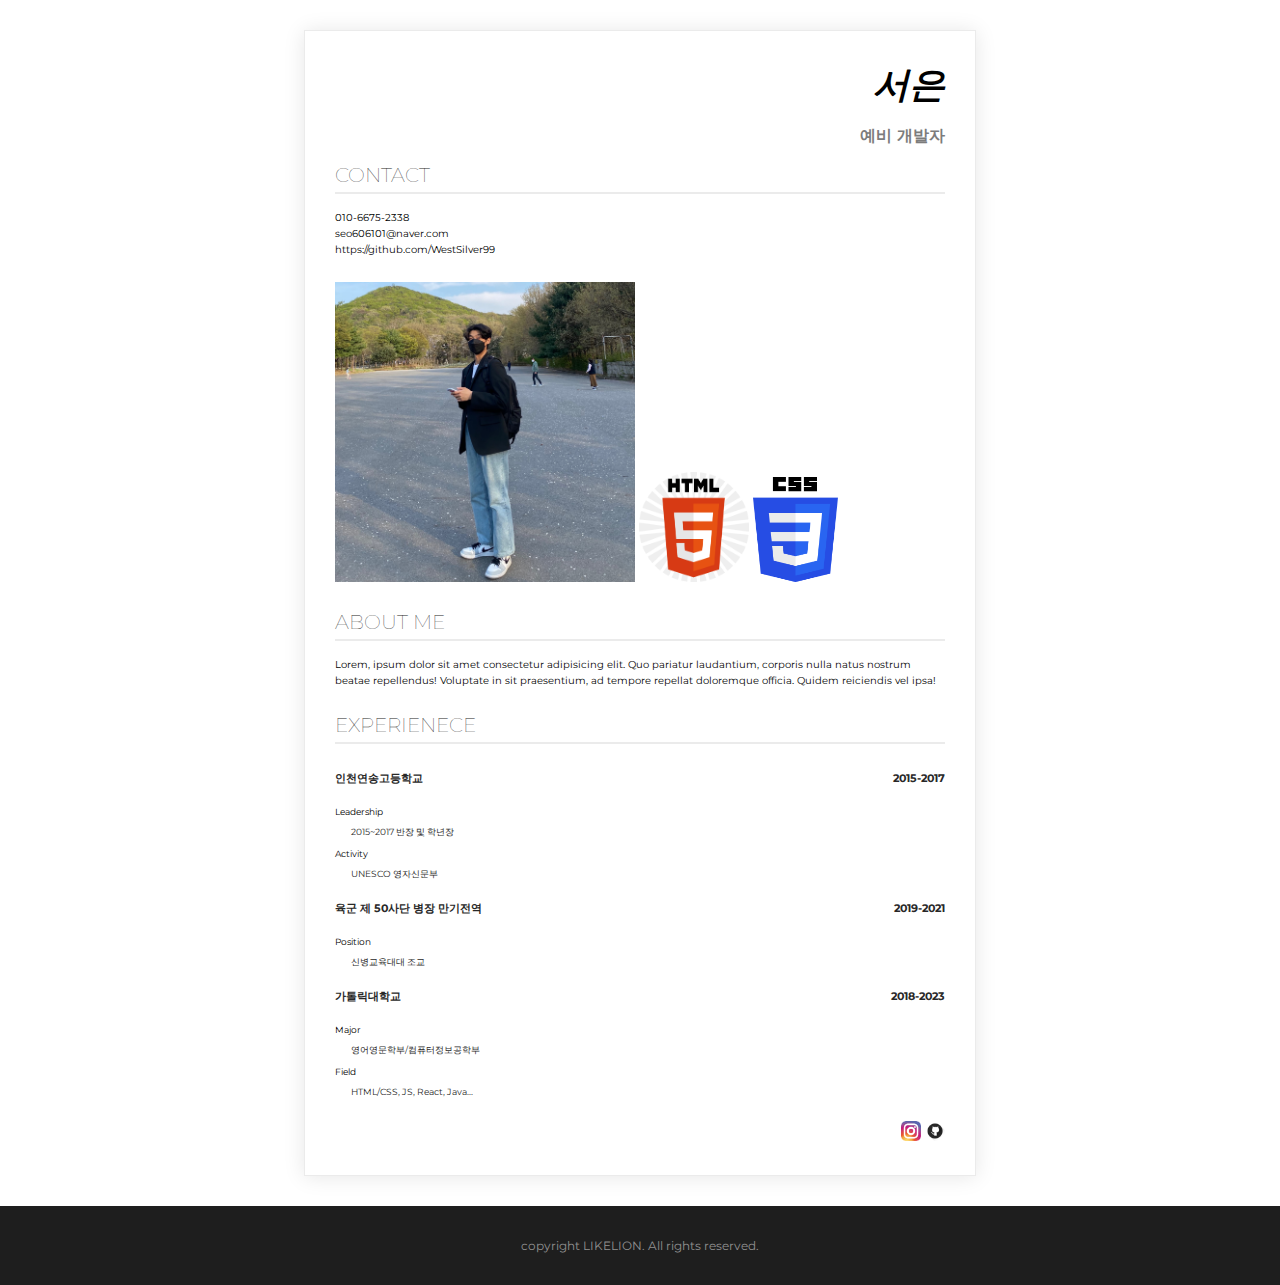
<file: index.html>
<!DOCTYPE html>
<html lang="ko">
  <head>
    <meta charset="UTF-8" />
    <meta http-equiv="X-UA-Compatible" content="IE=edge" />
    <meta name="viewport" content="width=device-width, initial-scale=1.0" />
    <title>서은의 이력서</title>
    <link rel="stylesheet" href="style.css" />
  </head>
  <body>
    <div class="mainbox">
      <div class="title-box">
        <h1>서은</h1>
        <p class="name-text">예비 개발자</p>
      </div>
      <section>
        <h2>CONTACT</h2>
        <p class="about-me">
          010-6675-2338<br />seo606101@naver.com<br />https://github.com/WestSilver99
        </p>
      </section>
      <section>
        <img
          class="my-photo"
          src="KakaoTalk_20220718_181318173.jpg"
          alt="서은의 사진"
        />
        <img class="html-image" src="html.png" alt="html" />
        <img class="css-image" src="css.png" alt="css" />
      </section>

      <section>
        <h2>ABOUT ME</h2>
        <p class="about-me">
          Lorem, ipsum dolor sit amet consectetur adipisicing elit. Quo pariatur
          laudantium, corporis nulla natus nostrum beatae repellendus! Voluptate
          in sit praesentium, ad tempore repellat doloremque officia. Quidem
          reiciendis vel ipsa!
        </p>
      </section>

      <section>
        <h2>EXPERIENECE</h2>
        <div class="float-wrap">
          <p class="title-text">인천연송고등학교</p>
          <p class="year-text">2015-2017</p>
        </div>
        <p class="desc-text">Leadership</p>
        <p class="desc-subtext">2015~2017 반장 및 학년장</p>
        <p class="Activity">Activity</p>
        <p class="unesco">UNESCO 영자신문부</p>

        <div class="float-wrap">
          <p class="title-text">육군 제 50사단 병장 만기전역</p>
          <p class="year-text">2019-2021</p>
        </div>
        <p class="desc-text">Position</p>
        <p class="desc-subtext">신병교육대대 조교</p>

        <div class="float-wrap">
          <p class="title-text">가톨릭대학교</p>
          <p class="year-text">2018-2023</p>
        </div>
        <p class="desc-text">Major</p>
        <p class="desc-subtext">영어영문학부/컴퓨터정보공학부</p>
        <p class="Activity">Field</p>
        <p class="unesco">HTML/CSS, JS, React, Java...</p>
      </section>
      <div class="sns-wrap">
        <a href="https://www.instagram.com/westsilver_code/"
          ><img class="sns-image" src="instagram.png" alt="instagram"
        /></a>
        <a href="https://github.com/WestSilver99"
          ><img class="sns-image" src="github.png" alt="github"
        /></a>
      </div>
    </div>

    <footer>
      <p>copyright LIKELION. All rights reserved.</p>
    </footer>
  </body>
</html>
</file>
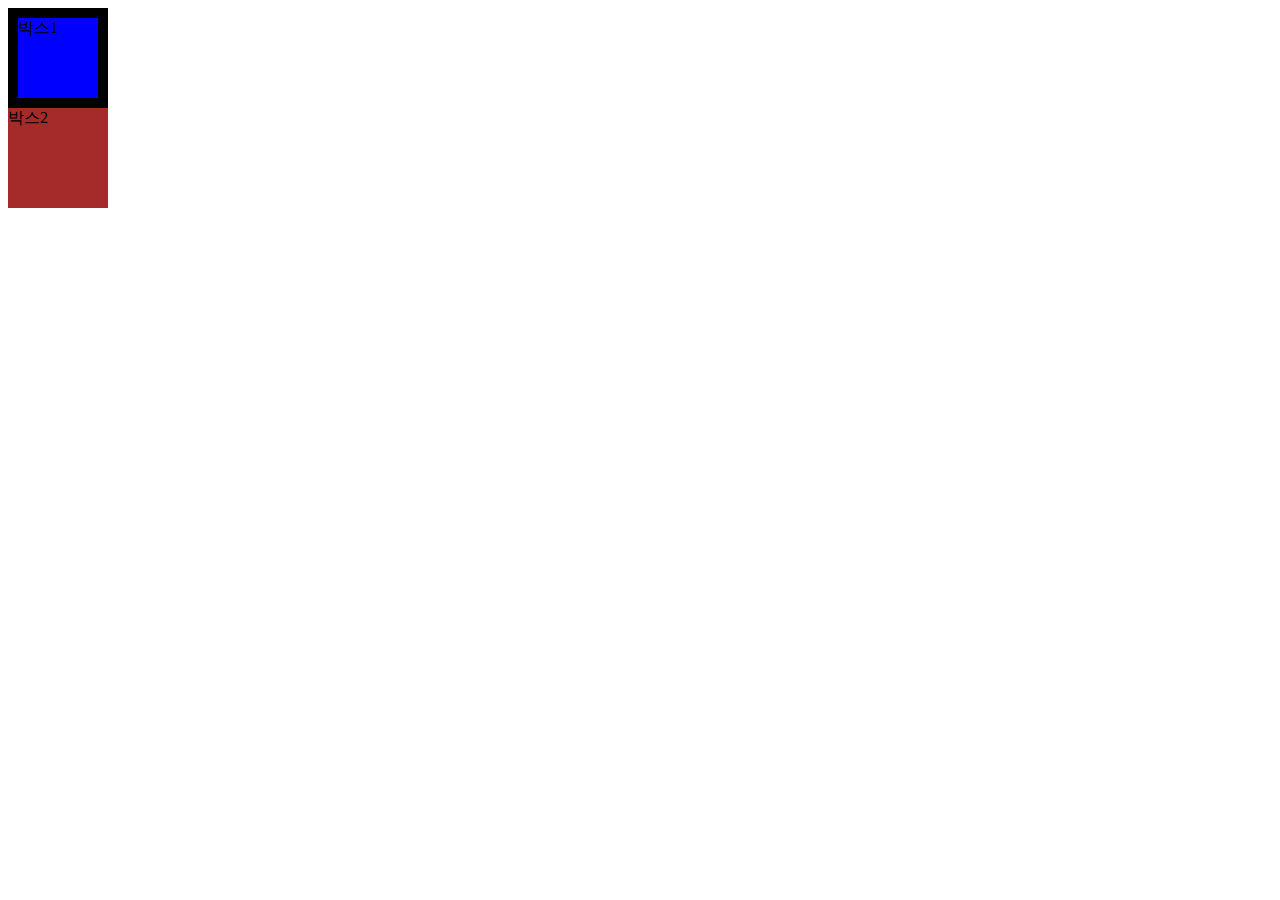
<file: box.html>
<!DOCTYPE html>
<html lang="ko">
<head>
    <meta charset="UTF-8">
    <meta http-equiv="X-UA-Compatible" content="IE=edge">
    <meta name="viewport" content="width=device-width, initial-scale=1.0">
    <title>Document</title>
    <link rel="stylesheet" href="box.css">
</head>
<body>
    <div class="box1">박스1</div>
    <div class="box2">박스2</div>
    
</body>
</html>
</file>
<file: style.css>
@import url("https://fonts.googleapis.com/css2?family=Montserrat:ital,wght@0,100;0,200;0,300;0,400;1,100&display=swap");
* {
  font-family: "Montserrat", sans-serif;
}

body,
h1,
h2 {
  margin: 0px;
  padding: 0px;
}
h1 {
  font-size: 36px;
  font-weight: bold;
  font-style: italic;
}

h2 {
  font-size: 20px;
  font-weight: lighter;
  color: #282828;
  border-bottom: 2px solid #ebebeb;
  padding-bottom: 5px;
  margin-bottom: 16px;
}

.mainbox {
  border: 1px solid #ebebeb;
  width: 610px;
  padding: 30px 30px;
  margin: 30px auto;
  box-shadow: 0px 1px 20px 0px rgba(0, 0, 0, 0.1);
}

footer {
  text-align: center;
  background-color: #1e1e1e;
  color: #919191;
  font-size: 12px;
  padding: 20px;
}

section {
  margin-bottom: 24px;
}

.name-text {
  font-size: 16px;
  color: #7c7c7c;
  font-weight: bold;
}

.about-me {
  font-size: 10px;
  line-height: 16px;
}

.title-text {
  font-size: 11px;
  font-weight: bold;
  color: #282828;
  float: left;
}

.year-text {
  font-size: 11px;
  font-weight: bold;
  color: #282828;
  float: right;
}

.float-wrap {
  overflow: hidden;
}

.desc-text {
  font-size: 9px;
}

.desc-subtext {
  font-size: 9px;
  color: #282828;
  padding-left: 16px;
}

.Activity {
  font-size: 9px;
}

.unesco {
  font-size: 9px;
  padding-left: 16px;
  color: #282828;
}

.title-box {
  text-align: right;
}

.sns-image {
  width: 20px;
  height: 20px;
}

.sns-wrap {
  text-align: right;
}

.my-photo {
  text-align: left;
  width: 300px;
  height: 300px;
}
.html-image {
  text-align: right;
  width: 110px;
  height: 110px;
}
.css-image {
  text-align: end;
  width: 85px;
  height: 105px;
}
</file>
<file: box.css>
.box1{
    background-color: blue;
    width: 80px;
    height: 80px;
    border: 10px solid black;

}
.box2{
    background-color:brown;
    width: 100px;
    height: 100px;

}
</file>
